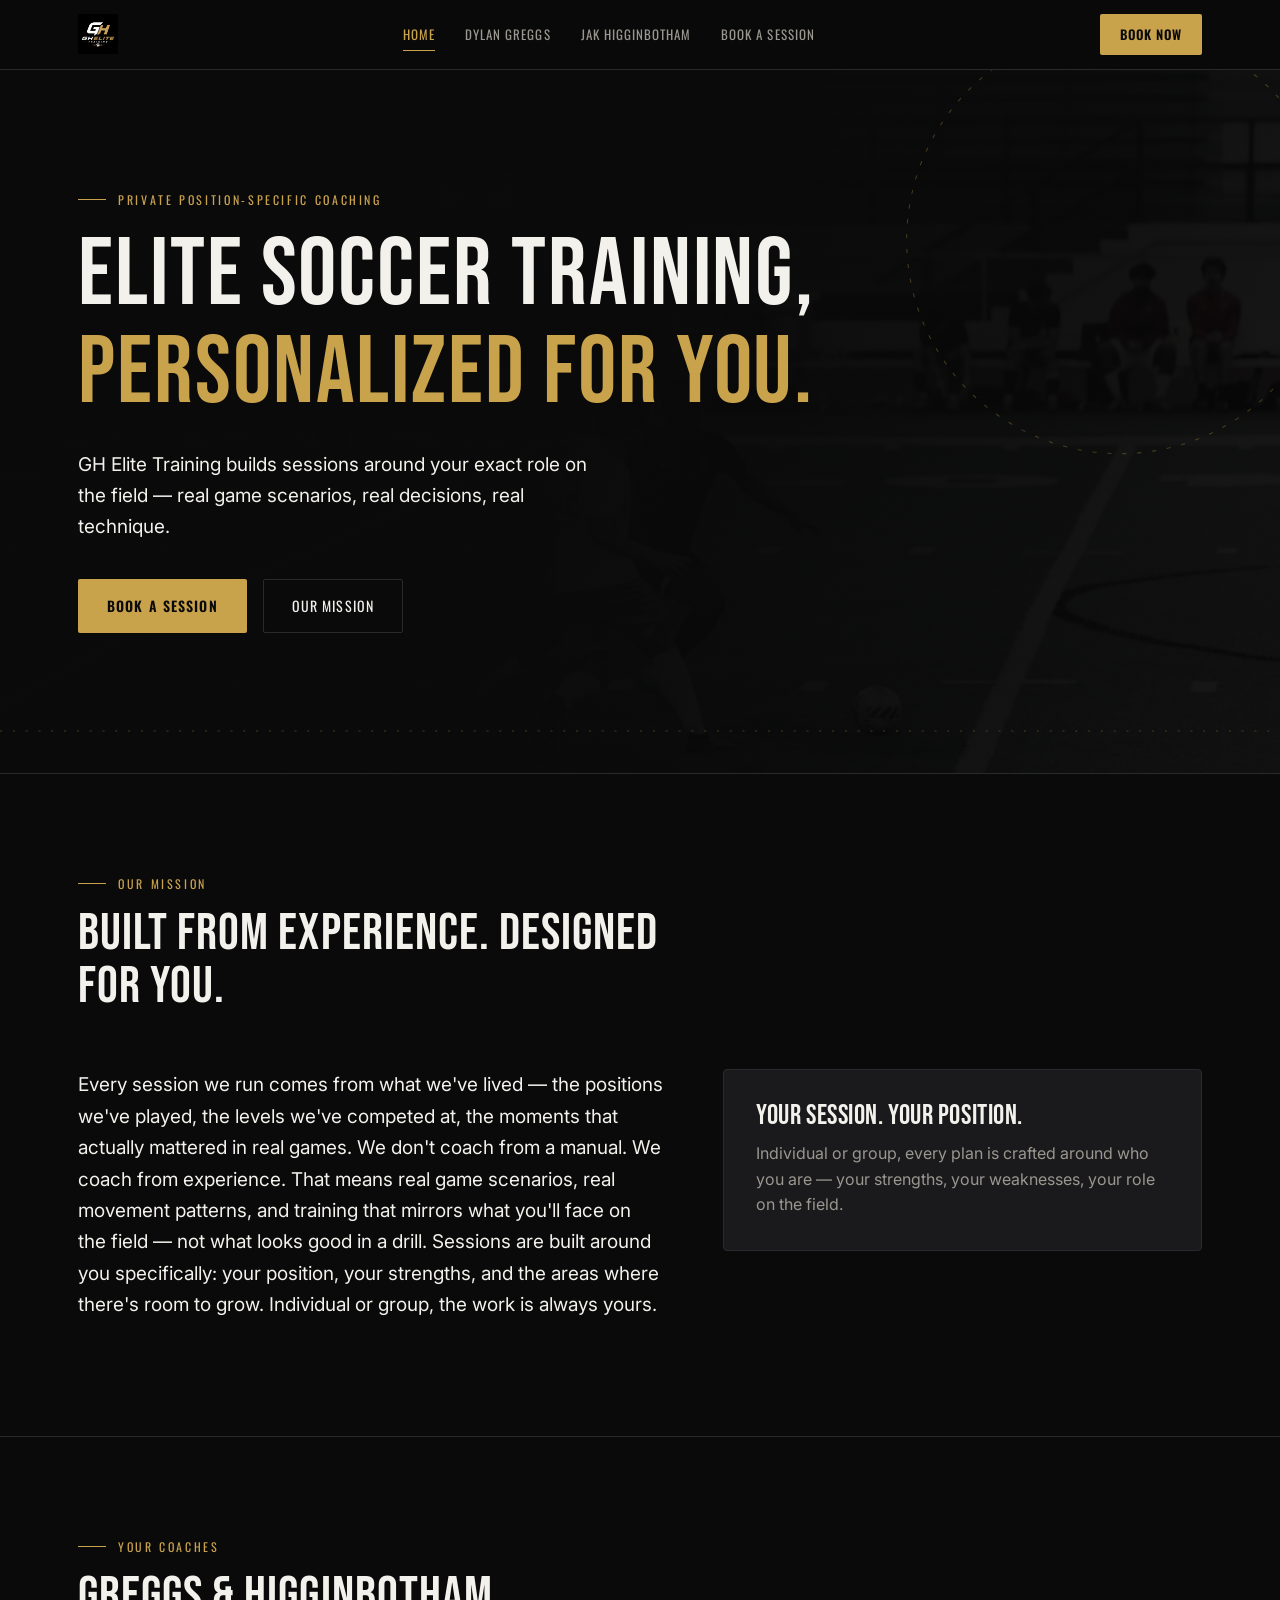
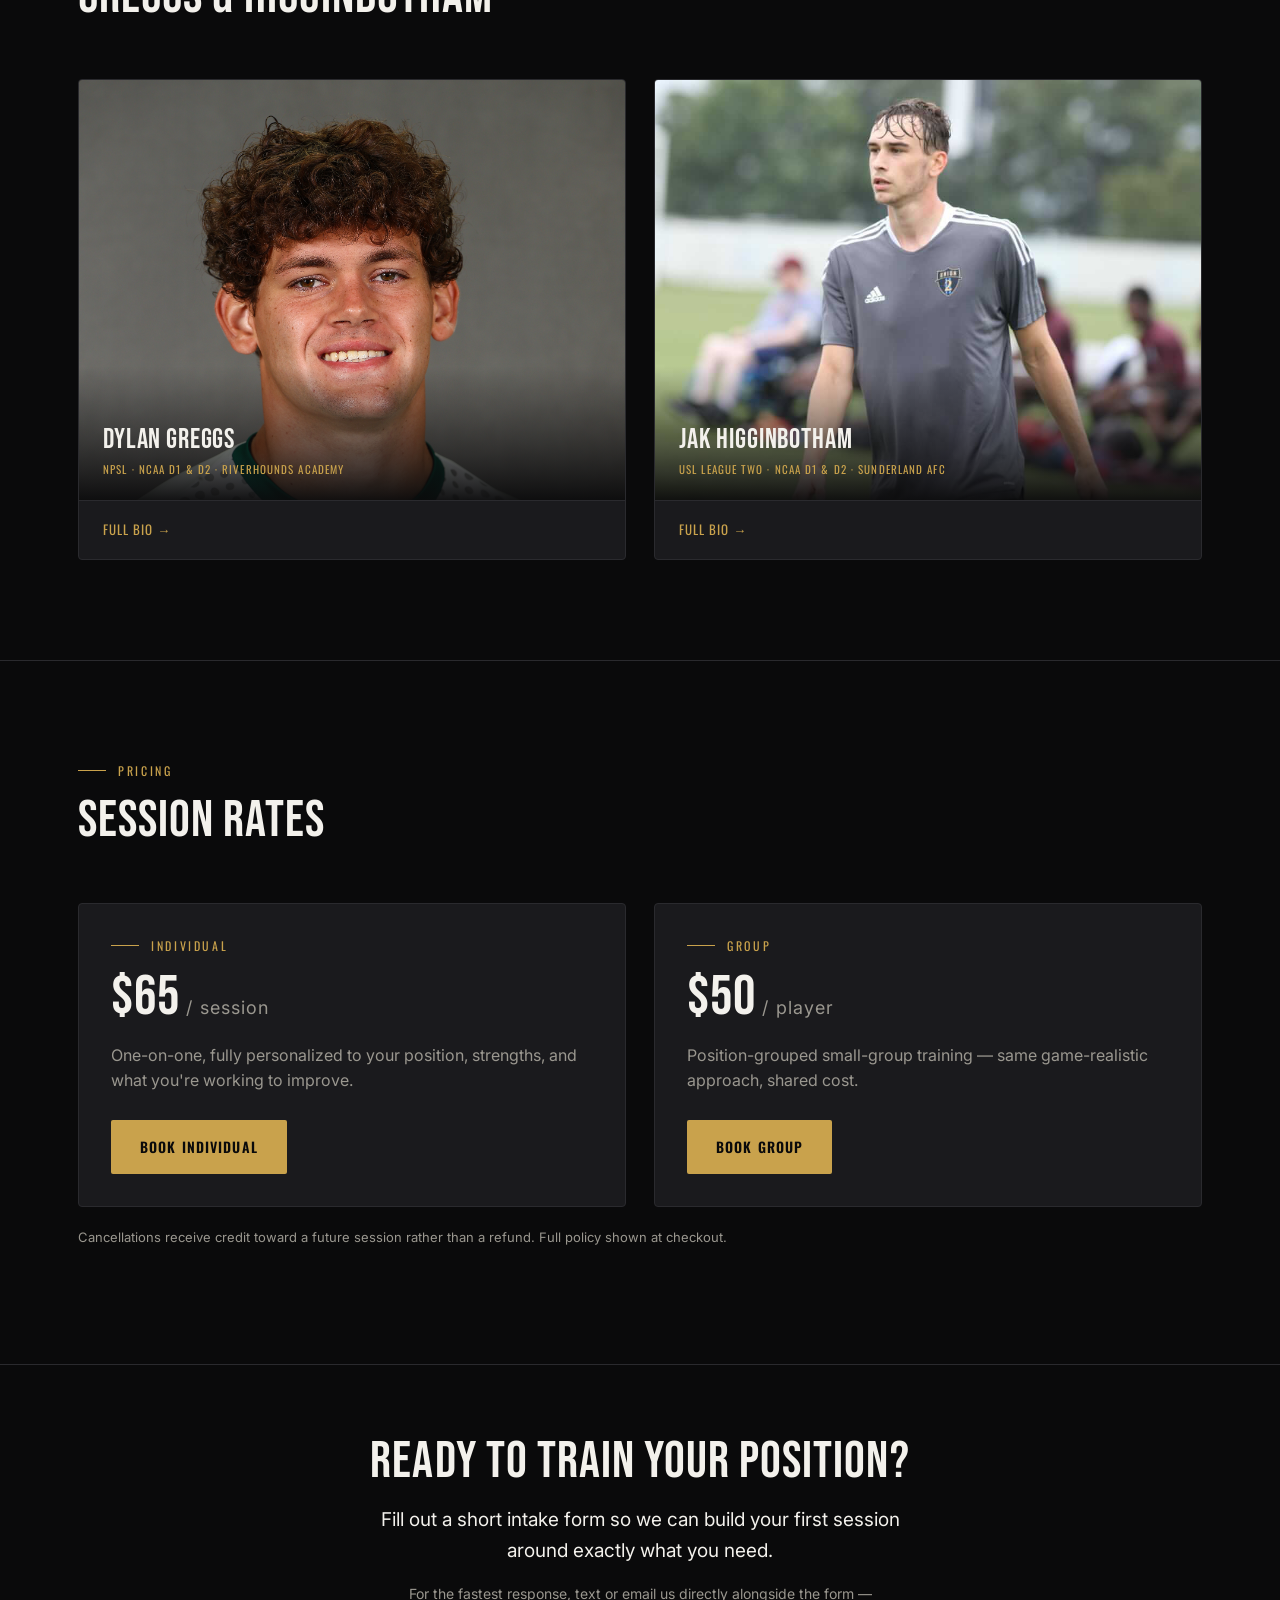
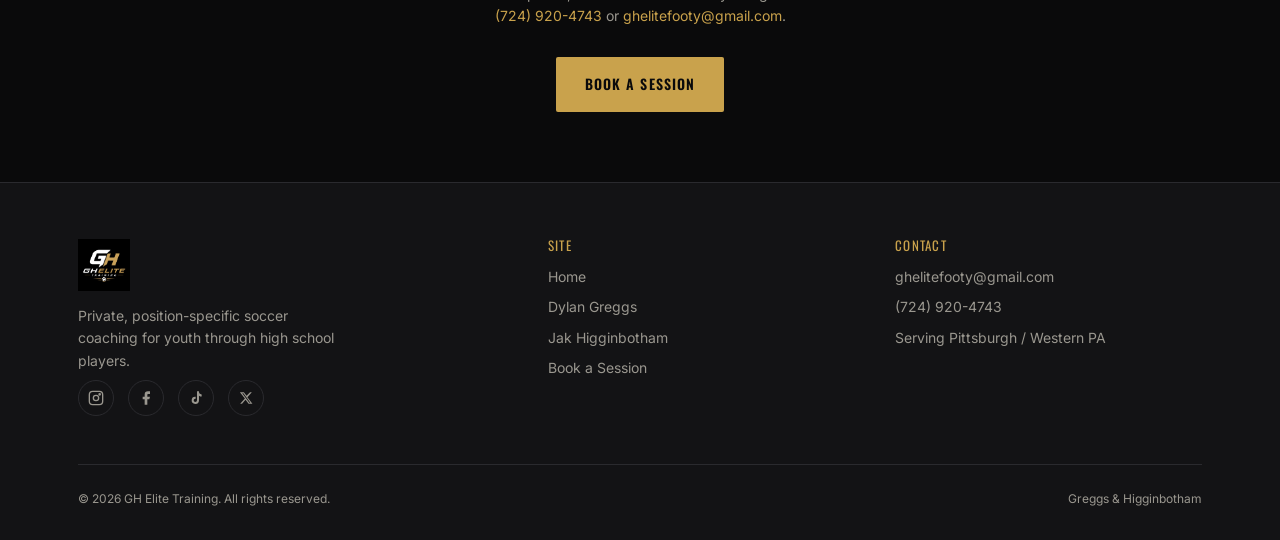
<file: index.html>
<!DOCTYPE html>
<html lang="en">
<head>
<meta charset="UTF-8">
<meta name="viewport" content="width=device-width, initial-scale=1.0">
<title>GH Elite Training | Position-Specific Soccer Coaching</title>
<meta name="description" content="GH Elite Training — private, position-specific soccer coaching built around real game scenarios. Coaching by Greggs &amp; Higginbotham.">
<link rel="preconnect" href="https://fonts.googleapis.com">
<link href="https://fonts.googleapis.com/css2?family=Bebas+Neue&family=Oswald:wght@400;500;600&family=Inter:wght@400;500;600;700&display=swap" rel="stylesheet">
<link rel="stylesheet" href="style.css">
</head>
<body>

<header class="site-nav">
  <div class="nav-inner">
    <a class="nav-brand" href="index.html">
      <img src="assets/gh-elite-logo.jpeg" alt="GH Elite Training logo">
    </a>
    <nav class="nav-links">
      <a href="index.html" class="active">Home</a>
      <a href="about-greggs.html">Dylan Greggs</a>
      <a href="about-higginbotham.html">Jak Higginbotham</a>
      <a href="booking.html">Book a Session</a>
    </nav>
    <a class="nav-cta" href="booking.html">Book Now</a>
    <button class="nav-toggle" aria-label="Menu">&#9776;</button>
  </div>
</header>

<!-- ============================================================ HERO -->
<section style="padding-top:120px; padding-bottom:140px; position:relative; overflow:hidden;">
  <div style="position:absolute; inset:0; background:url('assets/greggs-college-action.png') center 30% / cover no-repeat; filter:brightness(0.18) saturate(0.3);"></div>
  <div style="position:absolute; inset:0; background:linear-gradient(110deg, rgba(10,10,11,0.97) 45%, rgba(10,10,11,0.5) 100%);"></div>
  <div class="pitch-lines" aria-hidden="true" style="opacity:.3;">
    <svg viewBox="0 0 1200 700" preserveAspectRatio="xMidYMid slice">
      <circle cx="1050" cy="180" r="200" fill="none" stroke="#c9a24c" stroke-width="1" stroke-dasharray="4 10"/>
      <line x1="0" y1="640" x2="1200" y2="640" stroke="#c9a24c" stroke-width="1" stroke-dasharray="2 10"/>
    </svg>
  </div>
  <div class="wrap" style="position:relative; z-index:2;">
    <div class="eyebrow">Private Position-Specific Coaching</div>
    <h1 style="margin-top:18px; max-width:900px;">ELITE SOCCER TRAINING,<br><span class="gold">PERSONALIZED FOR YOU.</span></h1>
    <p class="lead" style="max-width:540px; margin-top:26px;">
      GH Elite Training builds sessions around your exact role on the field —
      real game scenarios, real decisions, real technique.
    </p>
    <div style="display:flex; gap:16px; margin-top:36px; flex-wrap:wrap;">
      <a href="booking.html" class="btn btn-primary">Book a Session</a>
      <a href="#mission" class="btn btn-ghost">Our Mission</a>
    </div>
  </div>
</section>

<hr class="divider">

<!-- ============================================================ MISSION -->
<section id="mission">
  <div class="wrap">
    <div class="section-head">
      <div class="eyebrow">Our Mission</div>
      <h2>Built from experience. Designed for you.</h2>
    </div>
    <div class="grid-mission">
      <p class="lead">
        Every session we run comes from what we've lived — the positions we've played, the
        levels we've competed at, the moments that actually mattered in real games. We don't
        coach from a manual. We coach from experience. That means real game scenarios, real
        movement patterns, and training that mirrors what you'll face on the field — not what
        looks good in a drill. Sessions are built around you specifically: your position, your
        strengths, and the areas where there's room to grow. Individual or group, the work
        is always yours.
      </p>
      <div class="card">
        <h3>Your session. Your position.</h3>
        <p style="margin-top:10px; margin-bottom:0;">Individual or group, every plan is crafted around who you are — your strengths, your weaknesses, your role on the field.</p>
      </div>
    </div>
  </div>
</section>

<hr class="divider">

<!-- ============================================================ COACHES -->
<section>
  <div class="wrap">
    <div class="section-head">
      <div class="eyebrow">Your Coaches</div>
      <h2>Greggs &amp; Higginbotham</h2>
    </div>
    <div class="grid-2">
      <a href="about-greggs.html" class="coach-card">
        <div class="coach-img-wrap">
          <img src="assets/greggs-headshot-slippery-rock.jpeg" alt="Dylan Greggs" style="object-position:center 8%;">
          <div class="coach-overlay">
            <h3>Dylan Greggs</h3>
            <span>NPSL · NCAA D1 &amp; D2 · Riverhounds Academy</span>
          </div>
        </div>
        <div class="coach-foot">
          <span class="gold" style="font-family:var(--label); font-size:13px; letter-spacing:.08em; text-transform:uppercase;">Full Bio &rarr;</span>
        </div>
      </a>
      <a href="about-higginbotham.html" class="coach-card">
        <div class="coach-img-wrap">
          <img src="assets/930D5022-E48E-46AC-96CA-D6AD8592A888.JPG" alt="Jak Higginbotham" style="object-position:center 15%;">
          <div class="coach-overlay">
            <h3>Jak Higginbotham</h3>
            <span>USL League Two · NCAA D1 &amp; D2 · Sunderland AFC</span>
          </div>
        </div>
        <div class="coach-foot">
          <span class="gold" style="font-family:var(--label); font-size:13px; letter-spacing:.08em; text-transform:uppercase;">Full Bio &rarr;</span>
        </div>
      </a>
    </div>
  </div>
</section>

<hr class="divider">

<!-- ============================================================ PRICING -->
<section id="pricing">
  <div class="wrap">
    <div class="section-head">
      <div class="eyebrow">Pricing</div>
      <h2>Session Rates</h2>
    </div>
    <div class="grid-2">
      <div class="card">
        <div class="eyebrow" style="margin-bottom:14px;">Individual</div>
        <h2 style="font-size:56px;">$65<span style="font-size:18px; font-family:var(--body); color:var(--grey); font-weight:400;"> / session</span></h2>
        <p style="margin-top:16px;">One-on-one, fully personalized to your position, strengths, and what you're working to improve.</p>
        <a href="booking.html" class="btn btn-primary" style="margin-top:10px;">Book Individual</a>
      </div>
      <div class="card">
        <div class="eyebrow" style="margin-bottom:14px;">Group</div>
        <h2 style="font-size:56px;">$50<span style="font-size:18px; font-family:var(--body); color:var(--grey); font-weight:400;"> / player</span></h2>
        <p style="margin-top:16px;">Position-grouped small-group training — same game-realistic approach, shared cost.</p>
        <a href="booking.html" class="btn btn-primary" style="margin-top:10px;">Book Group</a>
      </div>
    </div>
    <p style="margin-top:20px; font-size:13px;">Cancellations receive credit toward a future session rather than a refund. Full policy shown at checkout.</p>
  </div>
</section>

<hr class="divider">

<!-- ============================================================ CTA -->
<section class="tight">
  <div class="wrap" style="text-align:center;">
    <h2>Ready to train your position?</h2>
    <p class="lead" style="max-width:520px; margin:16px auto 16px;">Fill out a short intake form so we can build your first session around exactly what you need.</p>
    <p style="max-width:480px; margin:0 auto 30px; font-size:14px; color:var(--grey);">For the fastest response, text or email us directly alongside the form — <a href="tel:7249204743" class="gold">(724) 920-4743</a> or <a href="mailto:ghelitefooty@gmail.com" class="gold">ghelitefooty@gmail.com</a>.</p>
    <a href="booking.html" class="btn btn-primary">Book a Session</a>
  </div>
</section>

<!-- ============================================================ FOOTER -->
<footer>
  <div class="wrap">
    <div class="footer-grid">
      <div>
        <img src="assets/gh-elite-logo.jpeg" alt="GH Elite Training" style="height:52px; width:auto; margin-bottom:14px;">
        <p style="max-width:260px;">Private, position-specific soccer coaching for youth through high school players.</p>
        <div class="social-row">
          <a href="https://www.instagram.com/ghelitetraining" target="_blank" rel="noopener" aria-label="Instagram">
            <svg width="16" height="16" viewBox="0 0 24 24" fill="none" stroke="currentColor" stroke-width="2"><rect x="2" y="2" width="20" height="20" rx="5"/><circle cx="12" cy="12" r="4"/><circle cx="17.5" cy="6.5" r="1"/></svg>
          </a>
          <a href="https://www.facebook.com/profile.php?id=61592040922108" target="_blank" rel="noopener" aria-label="Facebook">
            <svg width="16" height="16" viewBox="0 0 24 24" fill="currentColor"><path d="M18 2h-3a5 5 0 0 0-5 5v3H7v4h3v8h4v-8h3l1-4h-4V7a1 1 0 0 1 1-1h3z"/></svg>
          </a>
          <a href="https://www.tiktok.com/@ghelitetraining" target="_blank" rel="noopener" aria-label="TikTok">
            <svg width="16" height="16" viewBox="0 0 24 24" fill="currentColor"><path d="M16.5 2h-3v13.5a2.5 2.5 0 1 1-2.5-2.5c.17 0 .34.02.5.05V10a5.5 5.5 0 1 0 5 5.48V8.5a6.9 6.9 0 0 0 4 1.28V6.7A4.3 4.3 0 0 1 16.5 2Z"/></svg>
          </a>
          <a href="#" aria-label="X" title="X / Twitter — add link">
            <svg width="14" height="14" viewBox="0 0 24 24" fill="currentColor"><path d="M18.9 2H22l-7.6 8.7L23 22h-6.6l-5.2-6.8L5.2 22H2l8.1-9.3L1.5 2h6.8l4.7 6.2L18.9 2Zm-1.2 18h1.8L7.4 4H5.5l12.2 16Z"/></svg>
          </a>
        </div>
      </div>
      <div>
        <h4>Site</h4>
        <a href="index.html">Home</a>
        <a href="about-greggs.html">Dylan Greggs</a>
        <a href="about-higginbotham.html">Jak Higginbotham</a>
        <a href="booking.html">Book a Session</a>
      </div>
      <div>
        <h4>Contact</h4>
        <a href="mailto:ghelitefooty@gmail.com">ghelitefooty@gmail.com</a>
        <a href="tel:7249204743">(724) 920-4743</a>
        <p>Serving Pittsburgh / Western PA</p>
      </div>
    </div>
    <div class="footer-bottom">
      <span>&copy; 2026 GH Elite Training. All rights reserved.</span>
      <span>Greggs &amp; Higginbotham</span>
    </div>
  </div>
</footer>

<script>
  document.querySelector('.nav-toggle').addEventListener('click', function() {
    document.querySelector('.nav-links').classList.toggle('open');
  });
</script>
</body>
</html>
</file>
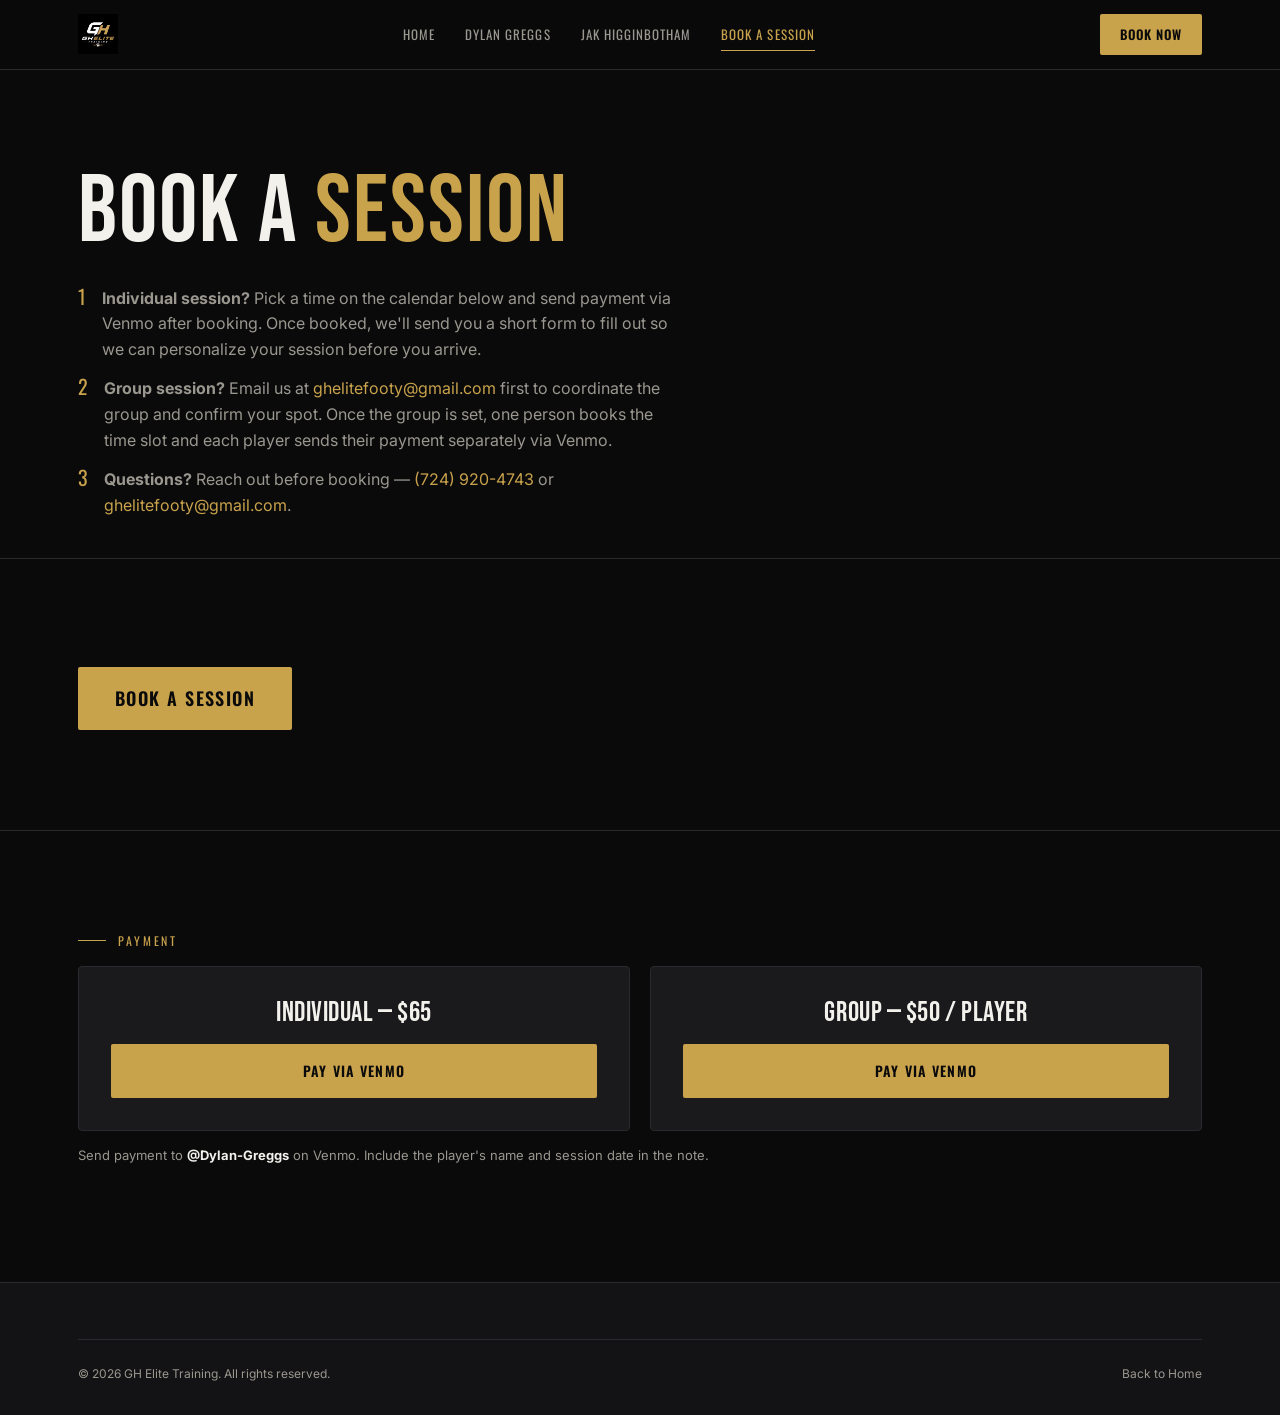
<file: booking.html>
<!DOCTYPE html>
<html lang="en">
<head>
<meta charset="UTF-8">
<meta name="viewport" content="width=device-width, initial-scale=1.0">
<title>Book a Session | GH Elite Training</title>
<link rel="preconnect" href="https://fonts.googleapis.com">
<link href="https://fonts.googleapis.com/css2?family=Bebas+Neue&family=Oswald:wght@400;500;600&family=Inter:wght@400;500;600;700&display=swap" rel="stylesheet">
<link rel="stylesheet" href="style.css">
</head>
<body>

<header class="site-nav">
  <div class="nav-inner">
    <a class="nav-brand" href="index.html">
      <img src="assets/gh-elite-logo.jpeg" alt="GH Elite Training logo">
    </a>
    <nav class="nav-links">
      <a href="index.html">Home</a>
      <a href="about-greggs.html">Dylan Greggs</a>
      <a href="about-higginbotham.html">Jak Higginbotham</a>
      <a href="booking.html" class="active">Book a Session</a>
    </nav>
    <a class="nav-cta" href="booking.html">Book Now</a>
    <button class="nav-toggle" aria-label="Menu">&#9776;</button>
  </div>
</header>

<section style="padding-top:80px; padding-bottom:40px;">
  <div class="wrap">
    <h1 style="margin-top:14px;">BOOK A <span class="gold">SESSION</span></h1>

    <div style="max-width:600px; margin-top:24px; display:flex; flex-direction:column; gap:14px;">
      <div style="display:flex; gap:16px; align-items:flex-start;">
        <span style="font-family:var(--label); color:var(--gold); font-size:20px; line-height:1; flex-shrink:0;">1</span>
        <p style="margin:0;"><strong>Individual session?</strong> Pick a time on the calendar below and send payment via Venmo after booking. Once booked, we'll send you a short form to fill out so we can personalize your session before you arrive.</p>
      </div>
      <div style="display:flex; gap:16px; align-items:flex-start;">
        <span style="font-family:var(--label); color:var(--gold); font-size:20px; line-height:1; flex-shrink:0;">2</span>
        <p style="margin:0;"><strong>Group session?</strong> Email us at <a href="mailto:ghelitefooty@gmail.com" class="gold">ghelitefooty@gmail.com</a> first to coordinate the group and confirm your spot. Once the group is set, one person books the time slot and each player sends their payment separately via Venmo.</p>
      </div>
      <div style="display:flex; gap:16px; align-items:flex-start;">
        <span style="font-family:var(--label); color:var(--gold); font-size:20px; line-height:1; flex-shrink:0;">3</span>
        <p style="margin:0;"><strong>Questions?</strong> Reach out before booking — <a href="tel:7249204743" class="gold">(724) 920-4743</a> or <a href="mailto:ghelitefooty@gmail.com" class="gold">ghelitefooty@gmail.com</a>.</p>
      </div>
    </div>
  </div>
</section>

<hr class="divider">

<!-- ============================================================ CALENDLY -->
<section>
  <div class="wrap">
    <div style="margin-top:8px;">
      <a href="https://calendar.app.google/3c8K9gwPPUSbHGCK7" target="_blank" rel="noopener" class="btn btn-primary" style="font-size:18px; padding:16px 36px;">Book a Session</a>
    </div>
  </div>
</section>

<hr class="divider">

<!-- ============================================================ PAYMENT -->
<section>
  <div class="wrap">
    <div class="eyebrow" style="margin-bottom:16px;">Payment</div>
    <div class="grid-2" style="gap:20px;">
      <div class="card" style="text-align:center;">
        <h3>Individual — $65</h3>
        <a href="https://venmo.com/Dylan-Greggs" target="_blank" rel="noopener" class="btn btn-primary" style="margin-top:16px; width:100%; justify-content:center;">Pay via Venmo</a>
      </div>
      <div class="card" style="text-align:center;">
        <h3>Group — $50 / player</h3>
        <a href="https://venmo.com/Dylan-Greggs" target="_blank" rel="noopener" class="btn btn-primary" style="margin-top:16px; width:100%; justify-content:center;">Pay via Venmo</a>
      </div>
    </div>
    <p style="margin-top:14px; font-size:13px; color:var(--grey);">Send payment to <strong style="color:var(--white);">@Dylan-Greggs</strong> on Venmo. Include the player's name and session date in the note.</p>
  </div>
</section>

<footer>
  <div class="wrap">
    <div class="footer-bottom">
      <span>&copy; 2026 GH Elite Training. All rights reserved.</span>
      <a href="index.html">Back to Home</a>
    </div>
  </div>
</footer>

<script>
  document.querySelector('.nav-toggle').addEventListener('click', function() {
    document.querySelector('.nav-links').classList.toggle('open');
  });
</script>
</body>
</html>
</file>
<file: style.css>
/* ==========================================================================
   GH ELITE TRAINING — shared stylesheet
   ========================================================================== */

:root {
  --black:        #0a0a0b;
  --black-soft:   #131315;
  --black-card:   #1a1a1d;
  --line:         #2a2a2e;
  --gold:         #c9a24c;
  --gold-light:   #e6c878;
  --gold-dim:     #8a7038;
  --white:        #f3f1ec;
  --grey:         #9a978f;
  --pitch:        #2e4a3d;
  --pitch-light:  #4a6b58;

  --display: "Bebas Neue", "Arial Narrow", sans-serif;
  --label:   "Oswald", "Arial Narrow", sans-serif;
  --body:    "Inter", -apple-system, BlinkMacSystemFont, sans-serif;

  --max: 1180px;
}

* { box-sizing: border-box; }

html { scroll-behavior: smooth; }

body {
  margin: 0;
  background: var(--black);
  color: var(--white);
  font-family: var(--body);
  font-size: 16px;
  line-height: 1.6;
  -webkit-font-smoothing: antialiased;
}

img { max-width: 100%; display: block; }

a { color: inherit; text-decoration: none; }

.wrap {
  max-width: var(--max);
  margin: 0 auto;
  padding: 0 28px;
}

/* -------------------------------------------------- typography -------- */

h1, h2, h3, h4 {
  font-family: var(--display);
  letter-spacing: 0.02em;
  font-weight: 400;
  line-height: 1.02;
  margin: 0;
}

h1 { font-size: clamp(48px, 8vw, 96px); }
h2 { font-size: clamp(32px, 5vw, 52px); }
h3 { font-size: clamp(22px, 3vw, 28px); }

.eyebrow {
  font-family: var(--label);
  text-transform: uppercase;
  letter-spacing: 0.22em;
  font-size: 12px;
  color: var(--gold);
  display: flex;
  align-items: center;
  gap: 12px;
}
.eyebrow::before {
  content: "";
  width: 28px;
  height: 1px;
  background: var(--gold);
  display: inline-block;
}

p { margin: 0 0 16px; color: var(--grey); }
p.lead { color: var(--white); font-size: 19px; line-height: 1.65; }

.gold { color: var(--gold); }

/* -------------------------------------------------- pitch-line motif -- */
/* recurring signature: a broken yard-line / arc field motif used as
   quiet structural background texture across sections */

.pitch-lines {
  position: absolute;
  inset: 0;
  pointer-events: none;
  overflow: hidden;
  opacity: 0.5;
}
.pitch-lines svg { width: 100%; height: 100%; }

/* -------------------------------------------------- nav --------------- */

header.site-nav {
  position: sticky;
  top: 0;
  z-index: 50;
  background: rgba(10, 10, 11, 0.88);
  backdrop-filter: blur(10px);
  border-bottom: 1px solid var(--line);
}
.nav-inner {
  display: flex;
  align-items: center;
  justify-content: space-between;
  padding: 14px 28px;
  max-width: var(--max);
  margin: 0 auto;
}
.nav-brand { display: flex; align-items: center; gap: 10px; }
.nav-brand img { height: 40px; width: auto; }
.nav-brand span {
  font-family: var(--label);
  text-transform: uppercase;
  letter-spacing: 0.12em;
  font-size: 13px;
  color: var(--white);
}
.nav-links {
  display: flex;
  gap: 30px;
  font-family: var(--label);
  text-transform: uppercase;
  font-size: 13px;
  letter-spacing: 0.08em;
}
.nav-links a {
  color: var(--grey);
  padding: 6px 0;
  border-bottom: 1px solid transparent;
  transition: color 0.2s, border-color 0.2s;
}
.nav-links a:hover,
.nav-links a.active { color: var(--gold); border-color: var(--gold); }

.nav-cta {
  font-family: var(--label);
  text-transform: uppercase;
  font-size: 13px;
  letter-spacing: 0.08em;
  background: var(--gold);
  color: var(--black);
  padding: 10px 20px;
  border-radius: 2px;
  font-weight: 600;
  transition: background 0.2s;
}
.nav-cta:hover { background: var(--gold-light); }

.nav-toggle { display: none; background: none; border: none; color: var(--white); font-size: 26px; cursor: pointer; }

@media (max-width: 860px) {
  .nav-links { display: none; }
  .nav-toggle { display: block; }
  .nav-cta { display: none; }
}

/* -------------------------------------------------- buttons ----------- */

.btn {
  display: inline-flex;
  align-items: center;
  gap: 10px;
  font-family: var(--label);
  text-transform: uppercase;
  letter-spacing: 0.08em;
  font-size: 14px;
  padding: 15px 28px;
  border-radius: 2px;
  cursor: pointer;
  border: 1px solid transparent;
  transition: all 0.2s;
}
.btn-primary { background: var(--gold); color: var(--black); font-weight: 600; }
.btn-primary:hover { background: var(--gold-light); transform: translateY(-1px); }
.btn-ghost { border-color: var(--line); color: var(--white); }
.btn-ghost:hover { border-color: var(--gold); color: var(--gold); }

/* -------------------------------------------------- sections ---------- */

section { position: relative; padding: 100px 0; }
section.tight { padding: 70px 0; }
.section-head { max-width: 640px; margin-bottom: 56px; }
.section-head h2 { margin-top: 14px; }

.divider {
  border: none;
  border-top: 1px solid var(--line);
  margin: 0;
}

/* -------------------------------------------------- cards -------------- */

.card {
  background: var(--black-card);
  border: 1px solid var(--line);
  border-radius: 4px;
  padding: 32px;
}

.tag {
  display: inline-flex;
  align-items: center;
  gap: 6px;
  font-family: var(--label);
  font-size: 11px;
  letter-spacing: 0.1em;
  text-transform: uppercase;
  color: var(--pitch-light);
  background: none;
  border: none;
  padding: 2px 0;
  margin: 3px 12px 3px 0;
}
.tag::before {
  content: "";
  display: inline-block;
  width: 5px;
  height: 5px;
  border-radius: 50%;
  background: var(--pitch-light);
  flex-shrink: 0;
}

/* -------------------------------------------------- footer ------------- */

footer {
  border-top: 1px solid var(--line);
  padding: 56px 0 32px;
  background: var(--black-soft);
}
.footer-grid {
  display: grid;
  grid-template-columns: 1.4fr 1fr 1fr;
  gap: 40px;
  margin-bottom: 40px;
}
.footer-grid h4 {
  font-family: var(--label);
  text-transform: uppercase;
  font-size: 13px;
  letter-spacing: 0.1em;
  color: var(--gold);
  margin-bottom: 14px;
}
.footer-grid a, .footer-grid p { display: block; color: var(--grey); margin-bottom: 8px; font-size: 14px; }
.footer-grid a:hover { color: var(--white); }
.social-row { display: flex; gap: 14px; margin-top: 6px; }
.social-row a {
  width: 36px; height: 36px;
  border: 1px solid var(--line);
  border-radius: 50%;
  display: flex; align-items: center; justify-content: center;
  transition: border-color 0.2s, color 0.2s;
}
.social-row a:hover { border-color: var(--gold); color: var(--gold); }
.footer-bottom {
  display: flex;
  justify-content: space-between;
  flex-wrap: wrap;
  gap: 10px;
  font-size: 12px;
  color: var(--grey);
  padding-top: 24px;
  border-top: 1px solid var(--line);
}

@media (max-width: 760px) {
  .footer-grid { grid-template-columns: 1fr; }
  section { padding: 64px 0; }
}

/* -------------------------------------------------- coach cards --------- */

.coach-card {
  display: block;
  border: 1px solid var(--line);
  border-radius: 4px;
  overflow: hidden;
  background: var(--black-card);
  text-decoration: none;
  transition: border-color 0.25s;
}
.coach-card:hover { border-color: var(--gold); }

.coach-img-wrap {
  position: relative;
  overflow: hidden;
  height: 420px;
}
.coach-img-wrap img {
  width: 100%;
  height: 100%;
  object-fit: cover;
  display: block;
  transition: transform 0.5s ease;
}
.coach-card:hover .coach-img-wrap img { transform: scale(1.04); }

.coach-overlay {
  position: absolute;
  bottom: 0; left: 0; right: 0;
  padding: 60px 24px 22px;
  background: linear-gradient(0deg, rgba(10,10,11,0.96) 0%, rgba(10,10,11,0) 100%);
}
.coach-overlay h3 {
  color: var(--white);
  font-size: 28px;
  letter-spacing: .03em;
}
.coach-overlay span {
  display: block;
  font-family: var(--label);
  font-size: 11px;
  letter-spacing: .1em;
  text-transform: uppercase;
  color: var(--gold);
  margin-top: 6px;
}

.coach-foot {
  padding: 16px 24px;
  border-top: 1px solid var(--line);
}

/* -------------------------------------------------- responsive grids --- */

.grid-2       { display:grid; grid-template-columns:1fr 1fr; gap:28px; }
.grid-2-lg    { display:grid; grid-template-columns:1fr 1fr; gap:24px; }
.grid-bio     { display:grid; grid-template-columns:1.2fr 0.8fr; gap:40px; align-items:start; }
.grid-mission { display:grid; grid-template-columns:1.1fr 0.9fr; gap:60px; align-items:start; }
.grid-3       { display:grid; grid-template-columns:repeat(3,1fr); gap:24px; }

@media (max-width: 768px) {
  .grid-2, .grid-2-lg, .grid-bio, .grid-mission, .grid-3 {
    grid-template-columns: 1fr;
  }
  section { padding: 60px 0; }
  section.tight { padding: 44px 0; }
  .wrap { padding: 0 18px; }
  h1 { font-size: clamp(38px, 11vw, 72px); }
}

/* -------------------------------------------------- mobile nav --------- */

.nav-links.open {
  display: flex;
  flex-direction: column;
  position: absolute;
  top: 100%;
  left: 0;
  right: 0;
  background: rgba(10,10,11,0.97);
  backdrop-filter: blur(10px);
  border-bottom: 1px solid var(--line);
  padding: 20px 28px;
  gap: 18px;
  z-index: 49;
}

/* -------------------------------------------------- placeholder flag --- */

.placeholder-note {
  display: inline-block;
  font-family: var(--label);
  font-size: 11px;
  letter-spacing: 0.06em;
  text-transform: uppercase;
  color: #e6b85c;
  background: rgba(230, 184, 92, 0.1);
  border: 1px dashed #e6b85c;
  padding: 3px 8px;
  border-radius: 2px;
  margin-bottom: 10px;
}
</file>
